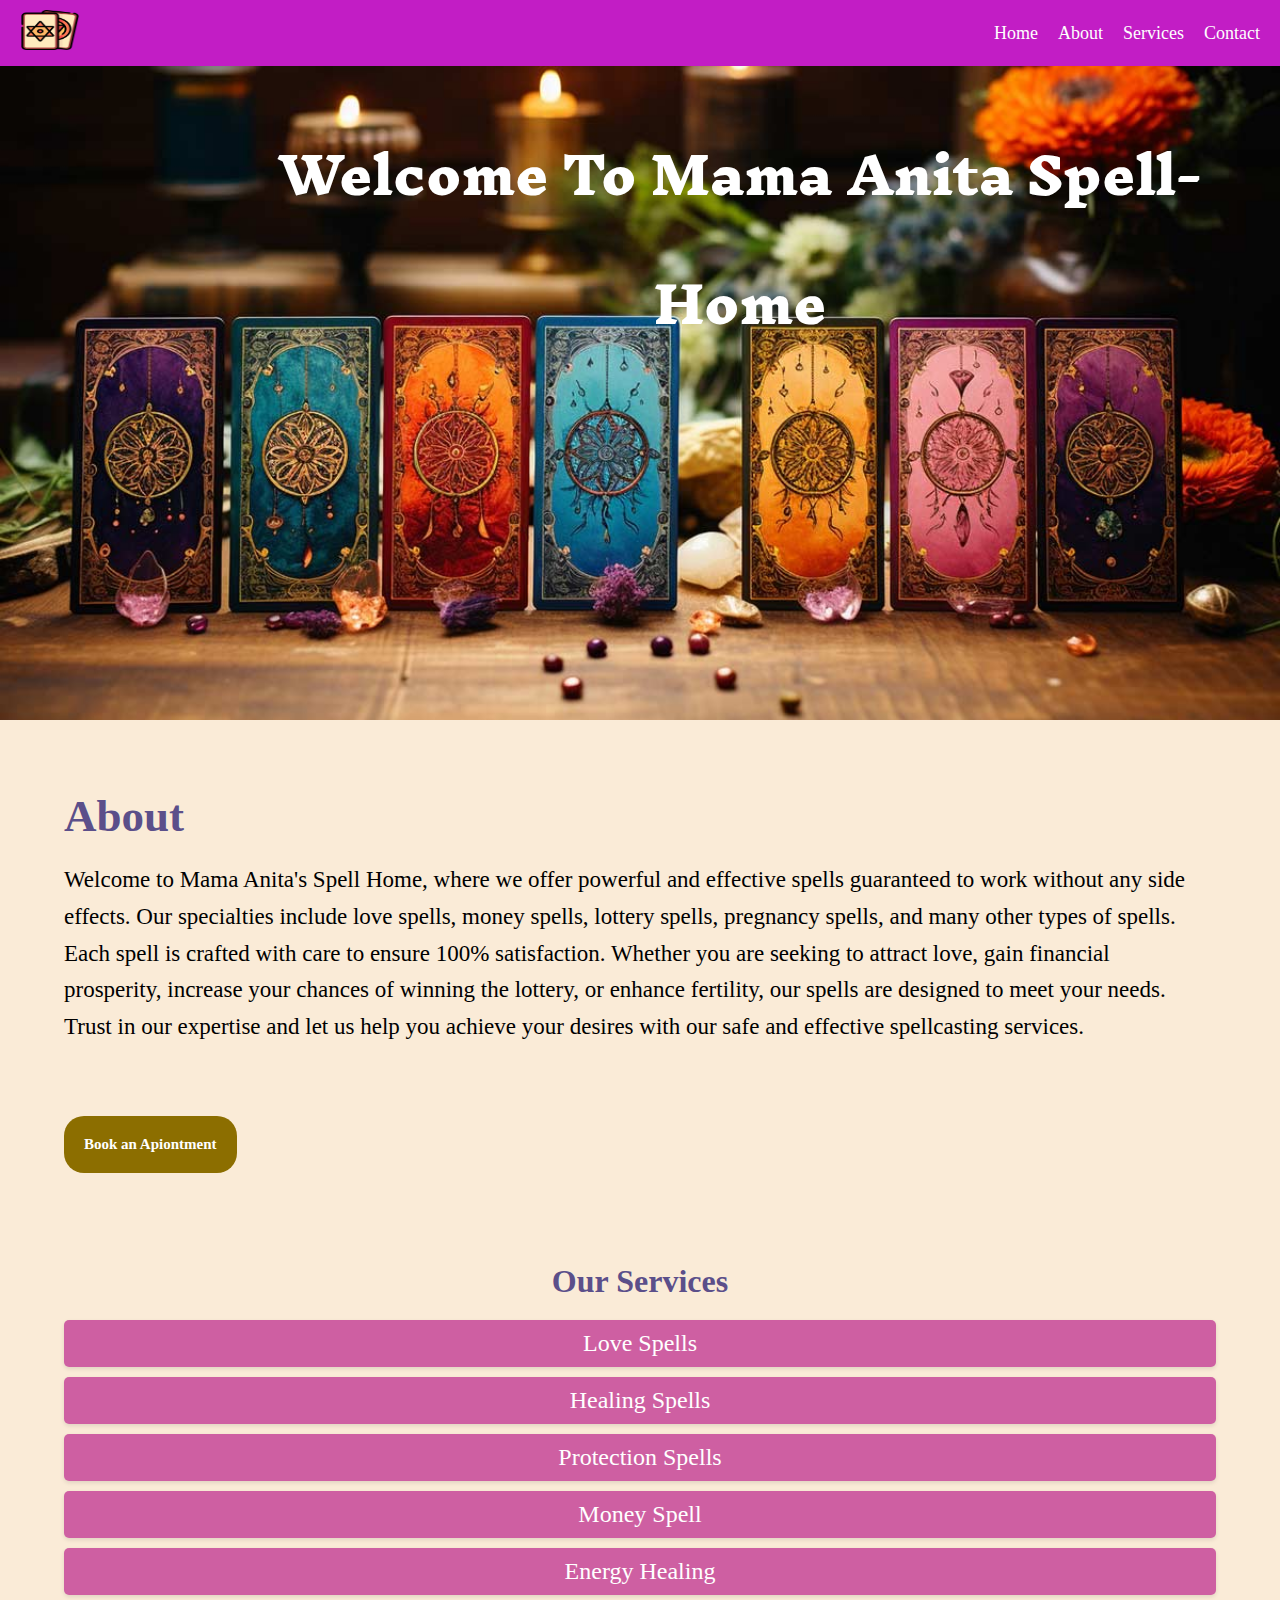
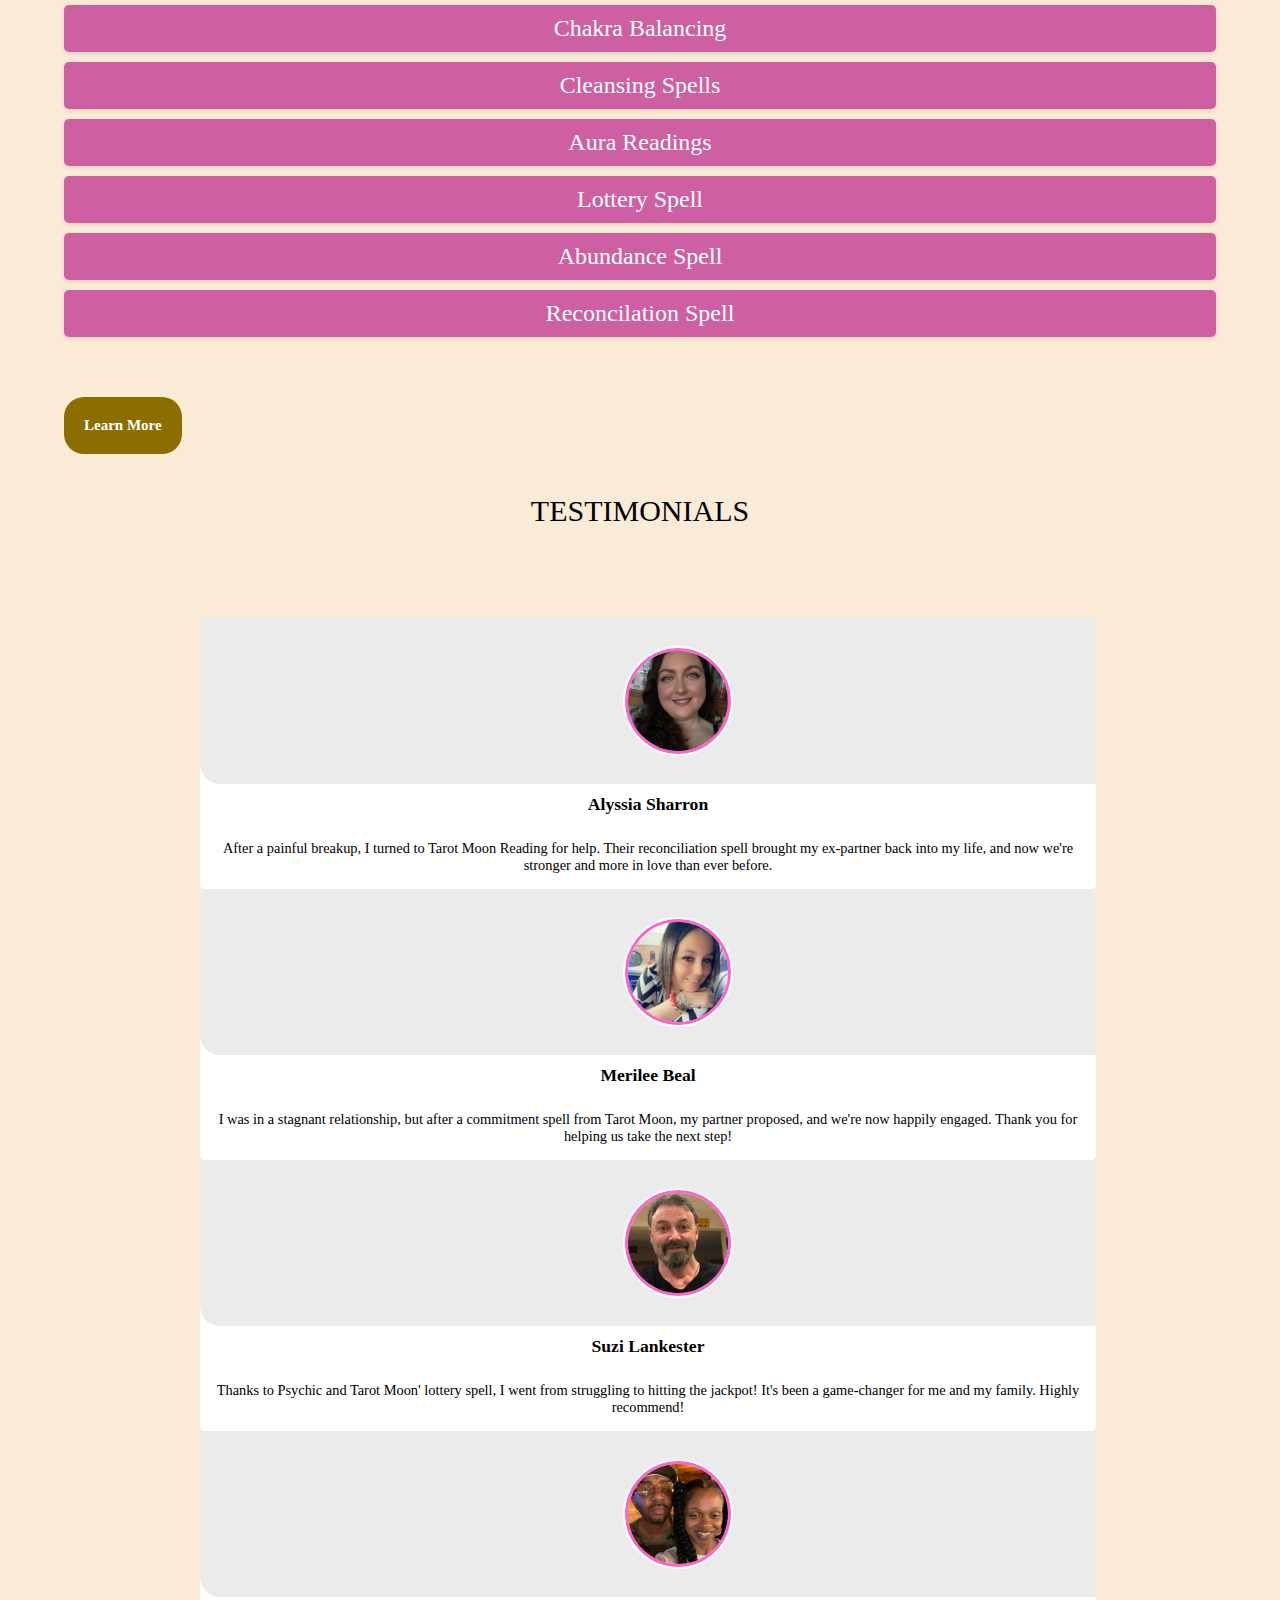
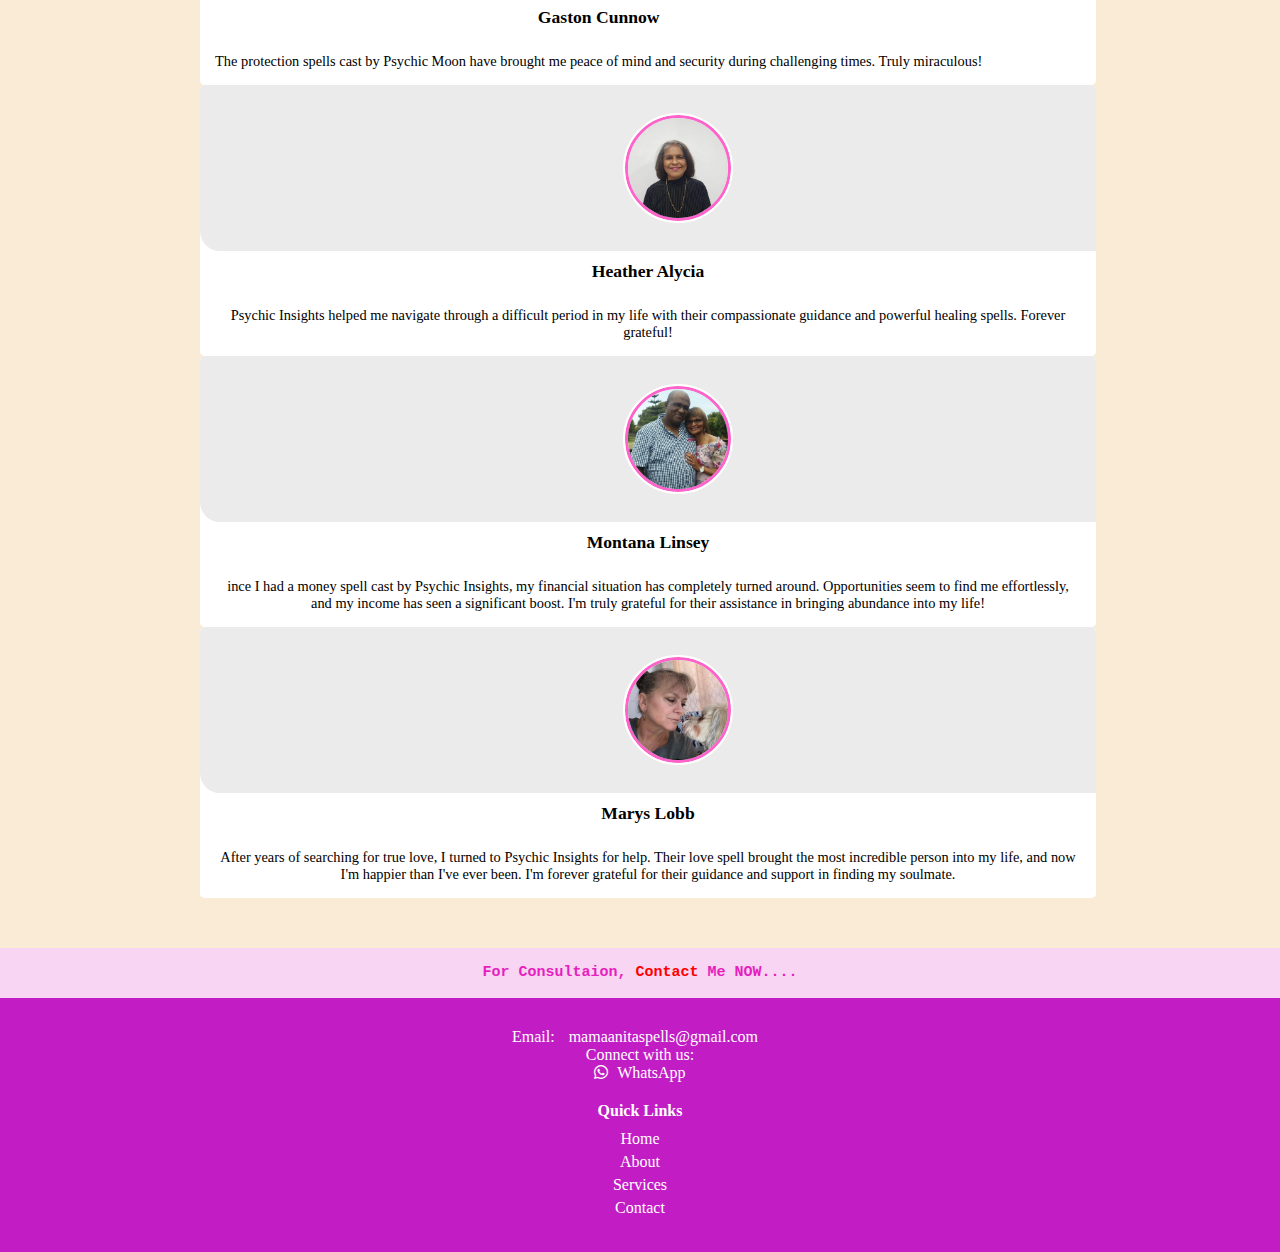
<file: index.html>
<!DOCTYPE html>
<html lang="en">

<head>
    <meta charset="UTF-8">
    <link rel="stylesheet" href="https://cdnjs.cloudflare.com/ajax/libs/font-awesome/5.15.4/css/all.min.css">
    <link rel="stylesheet" href="./styles/main.css">
    <meta name="viewport" content="width=device-width, initial-scale=1.0">
    <title>anita-spell-caster</title>
</head>
<!--Start of Tawk.to Script-->
<script type="text/javascript">
    var Tawk_API=Tawk_API||{}, Tawk_LoadStart=new Date();
    (function(){
    var s1=document.createElement("script"),s0=document.getElementsByTagName("script")[0];
    s1.async=true;
    s1.src='https://embed.tawk.to/66589eb4981b6c56477681df/1hv52nt3b';
    s1.charset='UTF-8';
    s1.setAttribute('crossorigin','*');
    s0.parentNode.insertBefore(s1,s0);
    })();
    </script>
    <!--End of Tawk.to Script-->

<body>
    <header>
        <nav class="navbar">
            <div class="nav-brand"><img src="./images/logo.png"></div>
            <div class="nav-toggle" id="navToggle">
                <span></span>
                <span></span>
                <span></span>
            </div>
            <ul class="nav-menu" id="navMenu">
                <li><a href="./index.html">Home</a></li>
                <li><a href="#about">About</a></li>
                <li><a href="./services.html">Services</a></li>
                <li><a href="./contact.html">Contact</a></li>
            </ul>
        </nav>
    </header>

    <section class="welcome-msg">
        <h1>Welcome To Mama Anita Spell-Home</h1>
    </section>
    <div class="container">
        <!-- About section -->
        <section class="about">
            <div class="about-content">
                <h2>About</h2>
                <p>Welcome to Mama Anita's Spell Home, where we offer powerful and effective spells guaranteed to work
                without any side effects. Our specialties include love spells, money spells, lottery spells, pregnancy
                spells, and many other types of spells. Each spell is crafted with care to ensure 100% satisfaction.
                Whether you are seeking to attract love, gain financial prosperity, increase your chances of winning the
                lottery, or enhance fertility, our spells are designed to meet your needs. Trust in our expertise and
                let us help you achieve your desires with our safe and effective spellcasting services.</p>

                <a href="https://wa.me/message/ASUHZHRLTG7XK1"><button>Book an Apiontment</button></a>
            </div>
        </section>
    </div>

    <div class="container2" id="services">
        <!-- Services section -->
        <section class="services">
            <h2>Our Services</h2>
            <ul class="services-list">
                <li>Love Spells</li>
                <li>Healing Spells</li>
                <li>Protection Spells</li>
                <li>Money Spell</li>
                <li>Energy Healing</li>
                <li>Chakra Balancing</li>
                <li>Cleansing Spells</li>
                <li>Aura Readings</li>
                <li>Lottery Spell</li>
                <li>Abundance Spell</li>
                <li>Reconcilation Spell</li>
            </ul>
        </section>
        <a href="https://www.instagram.com/tarotmoonreading"><button>Learn More</button></a>
    </div>
    <section class="testimony">
        <p><span>TESTIMONIALS</span></p>

        <div id="craouselContainer" class="swiper-container">
            <div class="swiper-wrapper" id="slideHolder">
                <!-- Slides -->
            </div>
            <div class="swiper-pagination"></div>
        </div>
    </section>

    <div class="info">
        <p>For Consultaion, <a href="./contact.html">Contact</a> Me NOW....</p>
    </div>

    <footer>
        <div class="footer-container">
            <div class="contact-info">
                <p>Email: <a href="mailto:mamaanita@example.com">mamaanitaspells@gmail.com</a></p>
                <p>Connect with us:</p>
                <a href="https://wa.me/2349155402365?text=hello!" target="_blank"><i class="fab fa-whatsapp"></i> WhatsApp</a>
            </div>
            <div class="quick-links">
                <h4>Quick Links</h4>
                <ul>
                    <li><a href="#home">Home</a></li>
                    <li><a href="#about">About</a></li>
                    <li><a href="#services">Services</a></li>
                    <li><a href="#contact">Contact</a></li>
                </ul>
            </div>
        </div>
    </footer>

</body>
<script src="./scripting/main.js"></script>

</html>
</file>
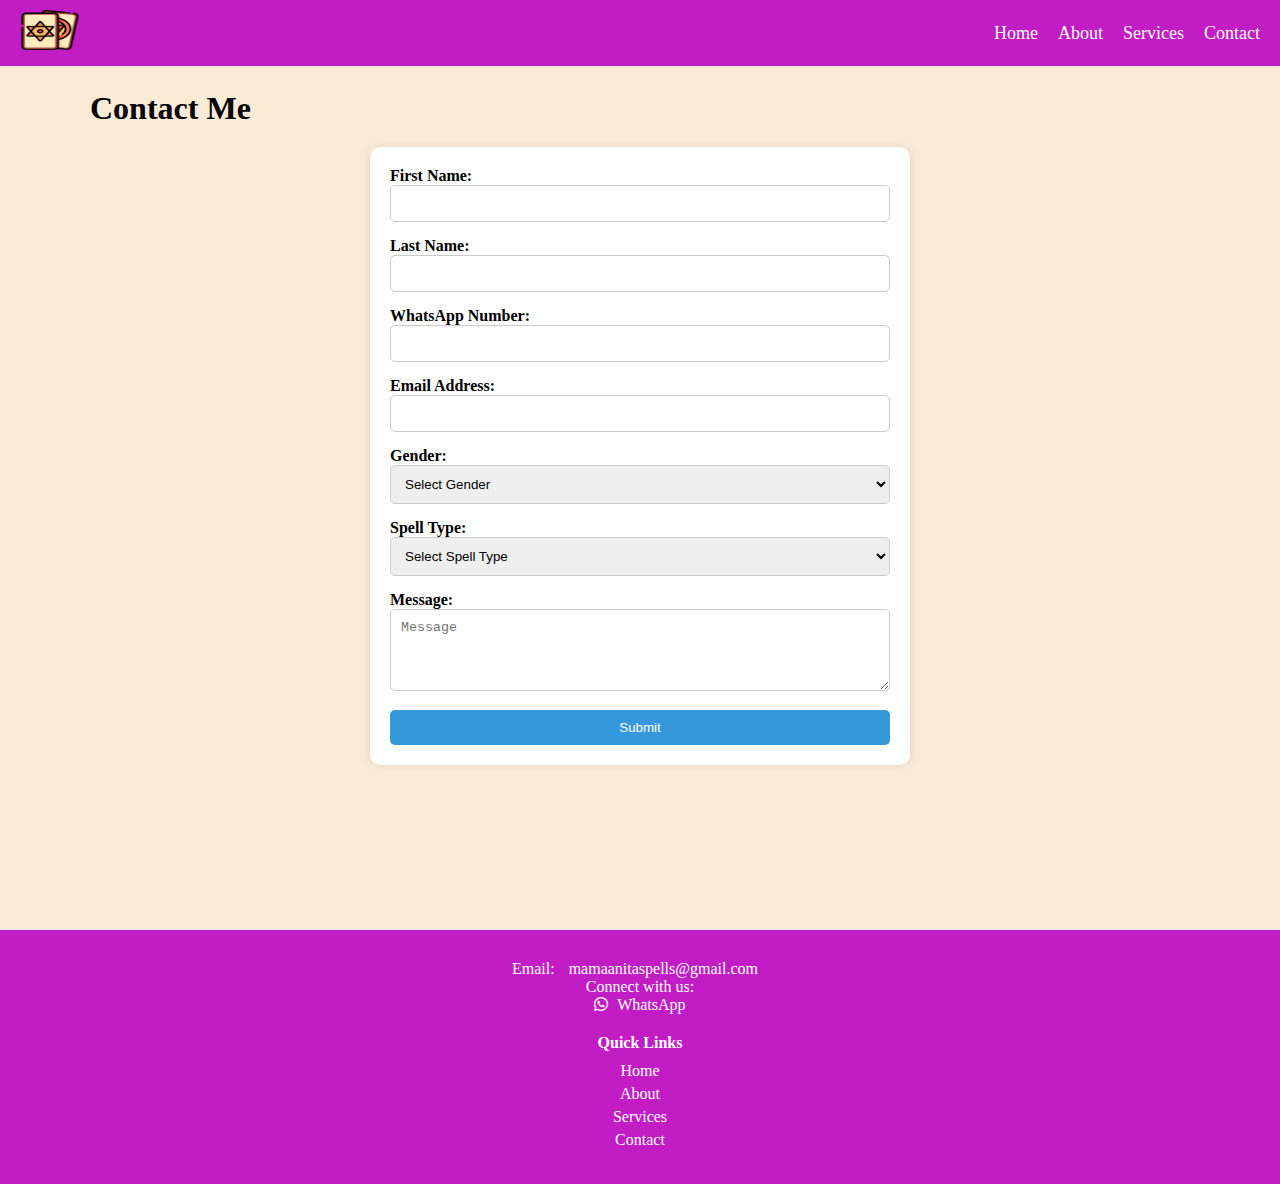
<file: contact.html>
<!DOCTYPE html>
<html lang="en">
<head>
    <meta charset="UTF-8">
    <link rel="stylesheet" href="./styles/main.css">
    <link rel="stylesheet" href="https://cdnjs.cloudflare.com/ajax/libs/font-awesome/5.15.4/css/all.min.css">
    <link rel="stylesheet" href="./styles/conatact.css">
    <link rel="stylesheet" href="https://cdnjs.cloudflare.com/ajax/libs/font-awesome/5.15.4/css/all.min.css">
    <meta name="viewport" content="width=device-width, initial-scale=1.0">
    <title>Document</title>
</head>
<!--Start of Tawk.to Script-->
<script type="text/javascript">
    var Tawk_API=Tawk_API||{}, Tawk_LoadStart=new Date();
    (function(){
    var s1=document.createElement("script"),s0=document.getElementsByTagName("script")[0];
    s1.async=true;
    s1.src='https://embed.tawk.to/66589eb4981b6c56477681df/1hv52nt3b';
    s1.charset='UTF-8';
    s1.setAttribute('crossorigin','*');
    s0.parentNode.insertBefore(s1,s0);
    })();
    </script>
    <!--End of Tawk.to Script-->
<body>
    <header>
        <nav class="navbar">
            <div class="nav-brand"><img src="./images/logo.png"></div>
            <div class="nav-toggle" id="navToggle">
                <span></span>
                <span></span>
                <span></span>
            </div>
            <ul class="nav-menu" id="navMenu">
                <li><a href="./index.html">Home</a></li>
                <li><a href="#about">About</a></li>
                <li><a href="./services.html">Services</a></li>
                <li><a href="./contact.html">Contact</a></li>
            </ul>
        </nav>
    </header>

   
    <main>
        <h1>
            Contact Me
        </h1>
        <section class="contact-form">
            <div class="form-container">
                <form action="https://formspree.io/f/xoqgoqka" method="post">
                    <div class="form-group">
                        <label for="first-name">First Name:</label>
                        <input type="text" id="first-name" name="first-name" required>
                    </div>
                    
                    <div class="form-group">
                        <label for="last-name">Last Name:</label>
                        <input type="text" id="last-name" name="last-name" required>
                    </div>
                    
                    <div class="form-group">
                        <label for="whatsapp">WhatsApp Number:</label>
                        <input type="text" id="whatsapp" name="whatsapp" required>
                    </div>
                    
                    <div class="form-group">
                        <label for="email">Email Address:</label>
                        <input type="email" id="email" name="email" required>
                    </div>
                    
                    <div class="form-group">
                        <label for="gender">Gender:</label>
                        <select id="gender" name="gender" required>
                            <option value="">Select Gender</option>
                            <option value="male">Male</option>
                            <option value="female">Female</option>
                        </select>
                    </div>
                    
                    <div class="form-group">
                        <label for="spell-type">Spell Type:</label>
                        <select id="spell-type" name="spell-type" required>
                            <option value="">Select Spell Type</option>
                            <option value="love-spell">Love Spell</option>
                            <option value="lottery-spell">Lottery Spell</option>
                            <option value="exback-spell">Ex-back Spell</option>
                            <option value="cleansing-spell">Cleansing Spell</option>
                            <option value="abundance-spell">Abundance Spell</option>
                            <option value="other">Other Spell</option>
                        </select>
                    </div>
                    
                    <div class="form-group">
                        <label for="message">Message:</label>
                        <textarea id="message" name="message" rows="4" placeholder="Message" required></textarea>
                    </div>
                    
                    <button type="submit">Submit</button>
                </form>
            </div>
        </section>
    </main>

    <footer>
        <div class="footer-container">
            <div class="contact-info">
                <p>Email: <a href="mailto:mamaanita@example.com">mamaanitaspells@gmail.com</a></p>
                <p>Connect with us:</p>
                <a href="https://wa.me/2349155402365?text=hello!" target="_blank"><i class="fab fa-whatsapp"></i> WhatsApp</a>
            </div>
            <div class="quick-links">
                <h4>Quick Links</h4>
                <ul>
                    <li><a href="#home">Home</a></li>
                    <li><a href="#about">About</a></li>
                    <li><a href="#services">Services</a></li>
                    <li><a href="#contact">Contact</a></li>
                </ul>
            </div>
        </div>
    </footer>

<script>
     document.addEventListener("DOMContentLoaded", function() {
            const formContainer = document.querySelector('.form-container');
            formContainer.classList.add('slide-in');
        });
</script>
</body>
<script src="./scripting/main.js"></script>
</html>
</file>
<file: styles/main.css>
@import url('https://fonts.googleapis.com/css2?family=Inknut+Antiqua:wght@300;400;500;600;700;800;900&display=swap');

* {
    margin: 0;
    padding: 0;
    list-style: none;
    text-decoration: none;
}

body {
    background-color: antiquewhite;
}

header {
    position: fixed;
    width: 100%;
    top: 0;
    z-index: 1000;
}

.navbar {
    display: flex;
    justify-content: space-between;
    align-items: center;
    background-color: #c21dc5;
    padding: 10px 20px;
}

.nav-brand {
    color: #fff;
    font-size: 1.5em;
}

.nav-brand img {
    width: 60px;
    height: 40px;
}

.nav-menu {
    list-style: none;
    display: flex;
    margin: 0;
    padding: 0;
}

.nav-menu li {
    margin-left: 20px;
}

.nav-menu li a {
    color: #fefefe; 
    text-decoration: none;
    font-size: 18px;
    position: relative;
    display: inline-block;
}

.nav-menu li a::after {
    content: '';
    position: absolute;
    width: 0;
    height: 2px;
    display: block;
    background: #fff;
    transition: width 0.3s;
    bottom: -5px;
    left: 0;
}

.nav-menu li a:hover::after {
    width: 100%;
}
.nav-toggle {
    display: none;
    flex-direction: column;
    cursor: pointer;
    width: 40px;  /* Increased width */
    height: 32px; /* Increased height */
    justify-content: space-between;
    margin-left: 90px;
}

.nav-toggle span {
    background-color: #fff;
    height: 4px;  /* Thicker spans */
    width: 100%;
    transition: transform 0.3s, opacity 0.3s;
}

/* Toggle active state */
.nav-toggle.active span:nth-child(1) {
    transform: translateY(14px) rotate(45deg); /* Adjusted for new size */
}

.nav-toggle.active span:nth-child(2) {
    opacity: 0;
}

.nav-toggle.active span:nth-child(3) {
    transform: translateY(-14px) rotate(-45deg); /* Adjusted for new size */
}

/* Responsive styles */
@media (max-width: 768px) {
    .nav-menu {
        display: none;
        flex-direction: column;
        width: 100%;
        text-align: center;
    }

    .nav-menu li {
        margin: 10px 0;
    }

    .nav-toggle {
        display: flex;
    }

    .nav-menu.active {
        display: flex;
    }
}


.welcome-msg {
    width: 100%;
    height: calc(80vh - 60px);
    margin-top: 60px;
    background-image: url(../images/hero.jpg);
    background-repeat: no-repeat;
    background-position: center;
    background-size: cover;
    display: flex;
  }

  .welcome-msg h1 {
    display: flex;
    justify-content: center;
    text-align: center;
    font-size: 50px;
    font-weight: 900;
    font-family: "Inknut Antiqua", serif;
  font-weight: 900;
  font-style: normal;
    font-style: normal;
    font-optical-sizing: auto;
    margin-left: 200px;
    margin-top: 50px;
    color: rgb(255, 255, 255);
  }

.hero-txt {
  width: 900px;
  height: 200px;
  background-color: rgba(255, 255, 255, 0.536);
  position: absolute;
  margin-top: 220px;
  margin-left: 250px;
  text-align: center;
}

.hero-txt p {
  font-size: 25px;
  color: rgb(122, 1, 91);
  margin-top: 40px;
  font-weight: 500;
}


.container {
  width: 90%;
  max-width: 1200px;
  margin: 0 auto;
  padding: 20px;
}

.about {
  display: flex;
  flex-wrap: wrap;
  margin-top: 50px;
}

.about-content {
  flex: 1;
  padding-right: 20px;
}

.about h2 {
  font-size: 45px;
  color: #5b4f8a;
  margin-bottom: 20px;
}

.about-content p {
  font-size: 23px;
  margin-bottom: 20px;
  line-height: 1.6;
}



.about-image img {
  max-width: 100%;
  border-radius: 10px;
}

.about-content button {
  border: 0;
  cursor: pointer;
  padding: 20px;
  background-color: rgb(140, 110, 0);
  font-size: 15px;
  font-family: serif;
  font-weight: 900;
  color: white;
  margin-top: 50px;
  border-radius: 20px;
}

.about-content button:hover {
  border: 0;
  cursor: pointer;
  padding: 20px;
  background-color: white;
  font-family: serif;
  border-radius: 30px;
  font-weight: 900;
  color: rgb(140, 110, 0);
  transition: all;
  transition-duration: 0.9s;
}

.container2 {
  width: 90%;
  max-width: 1200px;
  margin: 0 auto;
  padding: 20px;
}

.services {
  text-align: center;
  margin-top: 50px;
}

.services h2 {
  font-size: 2em;
  color: #5b4f8a;
  margin-bottom: 20px;
}

.services-list {
  list-style-type: none;
  font-size: 20px;
  padding: 0;
}

.services-list li {
    color: white;
  font-size: 1.2em;
  margin-bottom: 10px;
  background-color: #b0007e98;
  padding: 10px 20px;
  border-radius: 5px;
  box-shadow: 0px 2px 4px rgba(0, 0, 0, 0.1);
}

@media (max-width: 768px) {
  .services-list li {
      font-size: 1em;
  }
}


.container2 button {
    border: 0;
    cursor: pointer;
    padding: 20px;
    background-color: rgb(140, 110, 0);
    font-size: 15px;
    font-family: serif;
    font-weight: 900;
    color: white;
    margin-top: 50px;
    border-radius: 20px;
}

.container2 button:hover {
    border: 0;
  cursor: pointer;
  padding: 20px;
  background-color: white;
  font-family: serif;
  border-radius: 30px;
  font-weight: 900;
  color: rgb(140, 110, 0);
  transition: all;
  transition-duration: 0.9s;
}


.testimony p{
  font-size: 30px;
  text-align: center;
  justify-content: center;
  align-items: center;
  margin-top: 20px;
}


.swiper-container {
  border-radius: 5px;
  width: 70vw;
  overflow: hidden;
  height: fit-content;
  height: fit-content;
  font-size: 50px;
  position: relative;
  padding-bottom: 50px;
  font-family: sans-serif;
  margin-left: 200px;
  margin-top: 90px;
}

.swiper-slide {
  width: auto;
  height: fit-content;
  display: flex;
  height: auto;
  border-radius: 5px;
  overflow: hidden;
  align-items: flex-start;
  flex-direction: column;
  padding: 0px;
  font-family: Nunito;
  background-color: white;

}

.swiper-slide .ImgHolder {
  background-color: #ecebeb;
  display: flex;
  width: 100%;
  height: auto;
  padding: 30px;
  border-bottom-left-radius: 20px;

}

.ContentHolder::before {
  background-color: #78077a;
  content: '';
  width: 50px;
  height: 50px;
  position: absolute;
  top: -5px;
  z-index: -1;
  right: 0px;
}

.ContentHolder {
  position: relative;
  padding: 10px;
  background-color: white;
  border-top-right-radius: 20px;
}

.swiper-pagination-bullet {
  background-color: white;
  opacity: 1;
  border: 1px solid #ed95c9;
}

.swiper-pagination-bullet-active {
  background-color: #560047;
}

.swiper-button {
  border: 1px solid white;
}

.swiper-slide img {
  width: 100px;
  height: 100px;
  border-radius: 50%;
  margin: auto;
  object-fit: cover;
  border: 3px solid #ff63cb;
  outline: 2px solid white;
}

.swiper-slide h3 {
  font-size: 1.1rem;
  text-align: center;
  font-weight: bold;
}

.swiper-slide p {
  font-size: 0.9rem;
  padding: 5px;
}

@media (max-width:638px) {
  .swiper-container {
    width: 100%;
  }
}

@media (max-width:500px) {
  .swiper-container {
    width: 70vw;
  }
}

@media (max-width:300px) {
  .swiper-container {
    width: 100%;
  }

  .swiper-slide {
    border-radius: 0px;
  }

  .swiper-container .ImgHolder {
    border-radius: 0px;
  }
  .ContentHolder{
    border-radius: 0px;
  }
}

.info {
  width: 100%;
  height: 50px;
  background-color: #f7d5f3;
  display: flex;
  justify-content: center;
  align-items: center;
}

.info p {
  font-size: 15px;
  color: rgb(230, 31, 190);
  font-family: monospace;
  font-weight: 700;
}

.info a {
  color: red;
}


footer {
    background-color: #c21dc5;
    color: #ffffff;
    padding: 20px 0;
    text-align: center;
}

.footer-container {
    display: flex;
    flex-direction: column;
    align-items: center;
}

.contact-info,
.quick-links {
    margin: 10px 0;
}

.contact-info a,
.quick-links a {
    color: #ffffff;
    text-decoration: none;
    margin: 0 10px;
}

.contact-info a:hover,
.quick-links a:hover {
    text-decoration: underline;
}

.quick-links ul {
    list-style-type: none;
    padding: 0;
}

.quick-links li {
    margin: 5px 0;
}

.quick-links h4 {
    margin-bottom: 10px;
}

.footer-container .fab {
    margin-right: 5px;
}













@media (max-width: 750px) {
    .main-nav {
        flex-direction: column;
        align-items: flex-start;
    }
  
    .nav-toggle-label {
        display: block;
    }
  
    .main-nav ul {
        display: none;
        flex-direction: column;
        width: 100%;
        background-color: black; /* Added background color for the mobile menu */
    }
  
    .main-nav ul li {
        width: 100%;
        text-align: center;
    }
  
    .main-nav ul li a {
        display: block;
        padding: 15px;
        width: 100%;
        color: white; /* Changed text color to white */
    }
  
    .main-nav ul li a:hover {
        color: rgb(138, 19, 19);
        text-decoration: none;
    }
  
    .nav-toggle:checked + .nav-toggle-label + .logo + ul {
        display: flex;
    }
  
  
    .swiper-container {
      border-radius: 5px;
      width: 70vw;
      overflow: hidden;
      height: fit-content;
      height: fit-content;
      font-size: 50px;
      position: relative;
      padding-bottom: 50px;
      font-family: sans-serif;
      margin-left: 50px;
      margin-top: 90px;
    }
  
    .info {
      width: 100%;
      height: 50px;
      background-color: #c874be;
      display: flex;
      justify-content: center;
      align-items: center;
    }
    
    .info p {
      font-size: 18px;
      color: white;
      font-family: monospace;
      font-weight: 700;
    }
    
    .info a {
      color: red;
      text-decoration: underline;
    }
  
    .welcome-msg {
      width: 400px;
      height: 230px;
    }
  
    .welcome-msg h1 {
      font-size: 30px;
      margin-left: 5px;
      margin-top: 30px;
     line-height: 100px;
  
    }
  
    .hero-txt {
      margin: 0;
      padding: 0;
      margin-top: 70px;
      margin-right: 900px;
      position: absolute;
      display: flex;
      max-width: 50px;
    }
    
  
    .hero-txt p {
      font-size: 0px;
      margin-left: 60px;
      position: absolute;
    }
  
    .candle1 {
      margin: 0;
      padding: 0;
      position: absolute;
      display: none;
    }
    
    .candle2 {
      margin: 0;
      padding: 0;
      position: absolute;
      margin-left: 700px;
      display: none;
    }

    .testimony p{
        font-size: 25px;
        text-align: center;
        justify-content: center;
        align-items: center;
        margin-top: 50px;
      }

      .testimony span {
        font-size: 30px;
        margin-left: 0;
      }
  
      .testimony {
        margin-left: 25px;
      }
  
  }
</file>
<file: styles/conatact.css>
main {
    width: 100%;
    height: calc(100vh - 60px);
    margin-top: 90px;
}

main h1 {
    margin-left: 90px;
}

.contact-form {
    display: flex;
    justify-content: center;
    padding: 20px;
}

.form-container {
    width: 100%;
    max-width: 500px;
    padding: 20px;
    background-color: #fff;
    border-radius: 10px;
    box-shadow: 0 0 10px rgba(0, 0, 0, 0.1);
    opacity: 0;
    transform: translateY(20px);
    transition: opacity 0.5s ease-out, transform 0.5s ease-out;
}

.form-container.slide-in {
    opacity: 1;
    transform: translateY(0);
}

form {
    display: flex;
    flex-direction: column;
}

.form-group {
    margin-bottom: 15px;
}

label {
    margin-bottom: 5px;
    font-weight: bold;
}

input, select, textarea {
    padding: 10px;
    border: 1px solid #ccc;
    border-radius: 5px;
    width: 100%;
    box-sizing: border-box;
    transition: border-color 0.3s ease;
}

input:focus, select:focus, textarea:focus {
    border-color: #3498db;
}

button {
    padding: 10px;
    background-color: #3498db;
    color: #fff;
    border: none;
    border-radius: 5px;
    cursor: pointer;
    transition: background-color 0.3s ease;
}

button:hover {
    background-color: #2980b9;
}

/* Responsive Styles */
@media (max-width: 768px) {
    .contact-form {
        padding: 10px;
    }

    .form-container {
        padding: 15px;
    }
}
</file>
